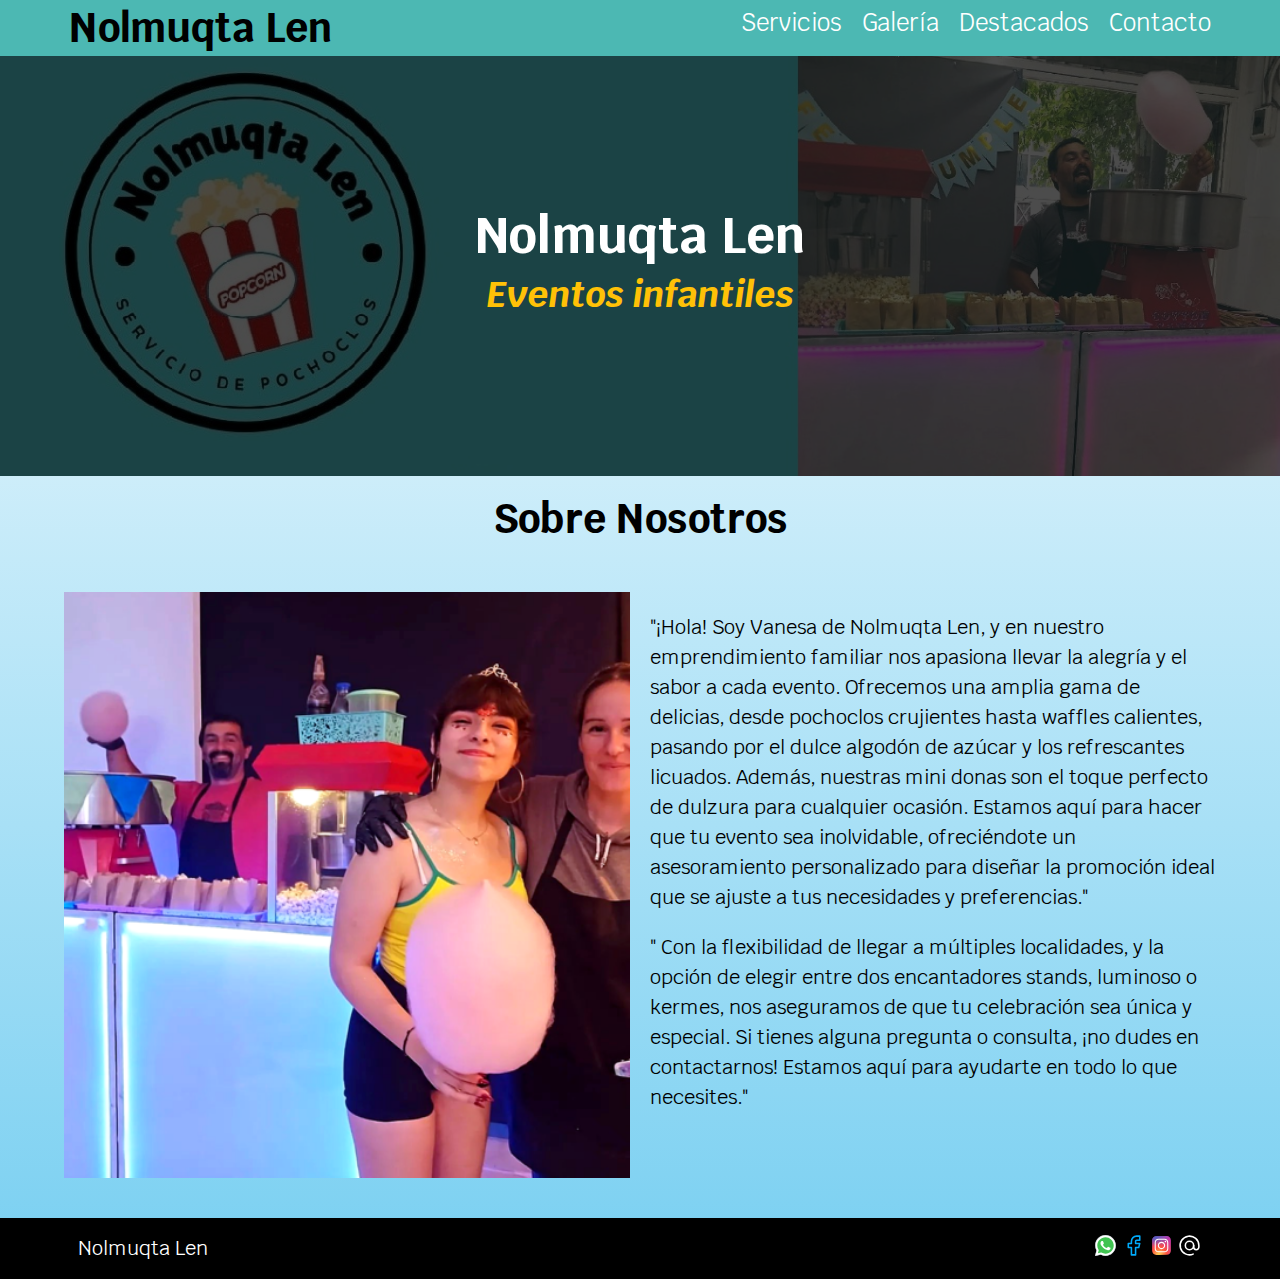
<file: index.html>
<!DOCTYPE html>
<html lang="en">
  <head>
    <meta charset="UTF-8" />
    <meta name="viewport" content="width=device-width, initial-scale=1.0" />
    <!-- <meta http-equiv="X-UA-Compatible" content="ie=edge"> -->
    <title>Nolmuqta Len</title>

    <link rel="preload" href="src/css/normalize.css" as="style" />
    <link rel="stylesheet" href="src/css/normalize.css" />

    <!-- <link rel="stylesheet" href="https://necolas.github.io/normalize.css/8.0.0/normalize.css"> -->
    <link
      href="https://fonts.googleapis.com/css?family=Krub:400,700"
      rel="stylesheet"
    />
    <link rel="stylesheet" href="src/css/style.css" />

    <link
      rel="stylesheet"
      href="https://use.fontawesome.com/releases/v5.12.1/css/all.css"
      crossorigin="anonymous"
    />
  </head>

  <body>
    <header id="inicio" class="header">
      <div class="contenedor contenido-header">
        <h1>Nolmuqta Len</h1>

        <nav class="navegacion-principal">
          <a href="servicios.html">Servicios</a>
          <a href="imagenes.html">Galería</a>
          <a href="destacados.html">Destacados</a>
          <a href="contacto.html">Contacto</a>
        </nav>
      </div>
    </header>

    <div class="logo">
      <div class="contenido-logo">
        <h2>Nolmuqta Len</h2>
        <h3 class="logo_evento">Eventos infantiles</h3>
        <!-- <p><svg xmlns="http://www.w3.org/2000/svg" class="icon icon-tabler icon-tabler-map-pin" width="88" height="88" viewBox="0 0 24 24" stroke-width="1.5" stroke="#FFC107" fill="none" stroke-linecap="round" stroke-linejoin="round">
                <path stroke="none" d="M0 0h24v24H0z"/>
                <circle cx="12" cy="11" r="3" />
                <path d="M17.657 16.657L13.414 20.9a1.998 1.998 0 0 1 -2.827 0l-4.244-4.243a8 8 0 1 1 11.314 0z" />
              </svg>Guadalajara, Jalisco</p> -->

        <!-- <a class="boton" href="#contacto">Contactar</a> -->
      </div>
    </div>

    <main class="contenedor">
      <h3 class="centrar-texto">Sobre Nosotros</h3>
      <div class="sobre-nosotros">
        <div class="sobre-nosotros__imagen">
          <img src="src/img/index.png" alt="imagen nosotros" />
        </div>
        <div class="sobre-nosotros__texto">
          <p>
            "¡Hola! Soy Vanesa de Nolmuqta Len, y en nuestro emprendimiento
            familiar nos apasiona llevar la alegría y el sabor a cada evento.
            Ofrecemos una amplia gama de delicias, desde pochoclos crujientes
            hasta waffles calientes, pasando por el dulce algodón de azúcar y
            los refrescantes licuados. Además, nuestras mini donas son el toque
            perfecto de dulzura para cualquier ocasión. Estamos aquí para hacer
            que tu evento sea inolvidable, ofreciéndote un asesoramiento
            personalizado para diseñar la promoción ideal que se ajuste a tus
            necesidades y preferencias."
          </p>
          <p>
            " Con la flexibilidad de llegar a múltiples localidades, y la opción
            de elegir entre dos encantadores stands, luminoso o kermes, nos
            aseguramos de que tu celebración sea única y especial. Si tienes
            alguna pregunta o consulta, ¡no dudes en contactarnos! Estamos aquí
            para ayudarte en todo lo que necesites."
          </p>
        </div>
      </div>
    </main>

    <div class="go-top-container">
      <div class="go-top-button">
        <i class="fas fa-chevron-up"></i>
      </div>
    </div>

    <footer class="site-footer">
      <div class="contenedor contenido-header barra">
        <p>Nolmuqta Len</p>
        <nav class="navegacion-footer">
          <a href="https://api.whatsapp.com/send/?phone=5491138275064"
            ><svg
              xmlns="http://www.w3.org/2000/svg"
              x="0px"
              y="0px"
              width="25"
              height="25"
              viewBox="0 0 48 48"
            >
              <path
                fill="#fff"
                d="M4.868,43.303l2.694-9.835C5.9,30.59,5.026,27.324,5.027,23.979C5.032,13.514,13.548,5,24.014,5c5.079,0.002,9.845,1.979,13.43,5.566c3.584,3.588,5.558,8.356,5.556,13.428c-0.004,10.465-8.522,18.98-18.986,18.98c-0.001,0,0,0,0,0h-0.008c-3.177-0.001-6.3-0.798-9.073-2.311L4.868,43.303z"
              ></path>
              <path
                fill="#fff"
                d="M4.868,43.803c-0.132,0-0.26-0.052-0.355-0.148c-0.125-0.127-0.174-0.312-0.127-0.483l2.639-9.636c-1.636-2.906-2.499-6.206-2.497-9.556C4.532,13.238,13.273,4.5,24.014,4.5c5.21,0.002,10.105,2.031,13.784,5.713c3.679,3.683,5.704,8.577,5.702,13.781c-0.004,10.741-8.746,19.48-19.486,19.48c-3.189-0.001-6.344-0.788-9.144-2.277l-9.875,2.589C4.953,43.798,4.911,43.803,4.868,43.803z"
              ></path>
              <path
                fill="#cfd8dc"
                d="M24.014,5c5.079,0.002,9.845,1.979,13.43,5.566c3.584,3.588,5.558,8.356,5.556,13.428c-0.004,10.465-8.522,18.98-18.986,18.98h-0.008c-3.177-0.001-6.3-0.798-9.073-2.311L4.868,43.303l2.694-9.835C5.9,30.59,5.026,27.324,5.027,23.979C5.032,13.514,13.548,5,24.014,5 M24.014,42.974C24.014,42.974,24.014,42.974,24.014,42.974C24.014,42.974,24.014,42.974,24.014,42.974 M24.014,42.974C24.014,42.974,24.014,42.974,24.014,42.974C24.014,42.974,24.014,42.974,24.014,42.974 M24.014,4C24.014,4,24.014,4,24.014,4C12.998,4,4.032,12.962,4.027,23.979c-0.001,3.367,0.849,6.685,2.461,9.622l-2.585,9.439c-0.094,0.345,0.002,0.713,0.254,0.967c0.19,0.192,0.447,0.297,0.711,0.297c0.085,0,0.17-0.011,0.254-0.033l9.687-2.54c2.828,1.468,5.998,2.243,9.197,2.244c11.024,0,19.99-8.963,19.995-19.98c0.002-5.339-2.075-10.359-5.848-14.135C34.378,6.083,29.357,4.002,24.014,4L24.014,4z"
              ></path>
              <path
                fill="#40c351"
                d="M35.176,12.832c-2.98-2.982-6.941-4.625-11.157-4.626c-8.704,0-15.783,7.076-15.787,15.774c-0.001,2.981,0.833,5.883,2.413,8.396l0.376,0.597l-1.595,5.821l5.973-1.566l0.577,0.342c2.422,1.438,5.2,2.198,8.032,2.199h0.006c8.698,0,15.777-7.077,15.78-15.776C39.795,19.778,38.156,15.814,35.176,12.832z"
              ></path>
              <path
                fill="#fff"
                fill-rule="evenodd"
                d="M19.268,16.045c-0.355-0.79-0.729-0.806-1.068-0.82c-0.277-0.012-0.593-0.011-0.909-0.011c-0.316,0-0.83,0.119-1.265,0.594c-0.435,0.475-1.661,1.622-1.661,3.956c0,2.334,1.7,4.59,1.937,4.906c0.237,0.316,3.282,5.259,8.104,7.161c4.007,1.58,4.823,1.266,5.693,1.187c0.87-0.079,2.807-1.147,3.202-2.255c0.395-1.108,0.395-2.057,0.277-2.255c-0.119-0.198-0.435-0.316-0.909-0.554s-2.807-1.385-3.242-1.543c-0.435-0.158-0.751-0.237-1.068,0.238c-0.316,0.474-1.225,1.543-1.502,1.859c-0.277,0.317-0.554,0.357-1.028,0.119c-0.474-0.238-2.002-0.738-3.815-2.354c-1.41-1.257-2.362-2.81-2.639-3.285c-0.277-0.474-0.03-0.731,0.208-0.968c0.213-0.213,0.474-0.554,0.712-0.831c0.237-0.277,0.316-0.475,0.474-0.791c0.158-0.317,0.079-0.594-0.04-0.831C20.612,19.329,19.69,16.983,19.268,16.045z"
                clip-rule="evenodd"
              ></path></svg
          ></a>
          <a href="https://www.facebook.com/profile.php?id=100095474616036"
            ><svg
              xmlns="http://www.w3.org/2000/svg"
              class="icon icon-tabler icon-tabler-brand-facebook"
              width="25"
              height="25"
              viewBox="0 0 24 24"
              stroke-width="1.5"
              stroke="#00abfb"
              fill="none"
              stroke-linecap="round"
              stroke-linejoin="round"
            >
              <path stroke="none" d="M0 0h24v24H0z" fill="none" />
              <path
                d="M7 10v4h3v7h4v-7h3l1 -4h-4v-2a1 1 0 0 1 1 -1h3v-4h-3a5 5 0 0 0 -5 5v2h-3"
              /></svg
          ></a>
          <a href="https://www.instagram.com/nolmuqtalen/"
            ><svg
              xmlns="http://www.w3.org/2000/svg"
              x="0px"
              y="0px"
              width="25"
              height="25"
              viewBox="0 0 48 48"
            >
              <radialGradient
                id="yOrnnhliCrdS2gy~4tD8ma_Xy10Jcu1L2Su_gr1"
                cx="19.38"
                cy="42.035"
                r="44.899"
                gradientUnits="userSpaceOnUse"
              >
                <stop offset="0" stop-color="#fd5"></stop>
                <stop offset=".328" stop-color="#ff543f"></stop>
                <stop offset=".348" stop-color="#fc5245"></stop>
                <stop offset=".504" stop-color="#e64771"></stop>
                <stop offset=".643" stop-color="#d53e91"></stop>
                <stop offset=".761" stop-color="#cc39a4"></stop>
                <stop offset=".841" stop-color="#c837ab"></stop>
              </radialGradient>
              <path
                fill="url(#yOrnnhliCrdS2gy~4tD8ma_Xy10Jcu1L2Su_gr1)"
                d="M34.017,41.99l-20,0.019c-4.4,0.004-8.003-3.592-8.008-7.992l-0.019-20	c-0.004-4.4,3.592-8.003,7.992-8.008l20-0.019c4.4-0.004,8.003,3.592,8.008,7.992l0.019,20	C42.014,38.383,38.417,41.986,34.017,41.99z"
              ></path>
              <radialGradient
                id="yOrnnhliCrdS2gy~4tD8mb_Xy10Jcu1L2Su_gr2"
                cx="11.786"
                cy="5.54"
                r="29.813"
                gradientTransform="matrix(1 0 0 .6663 0 1.849)"
                gradientUnits="userSpaceOnUse"
              >
                <stop offset="0" stop-color="#4168c9"></stop>
                <stop
                  offset=".999"
                  stop-color="#4168c9"
                  stop-opacity="0"
                ></stop>
              </radialGradient>
              <path
                fill="url(#yOrnnhliCrdS2gy~4tD8mb_Xy10Jcu1L2Su_gr2)"
                d="M34.017,41.99l-20,0.019c-4.4,0.004-8.003-3.592-8.008-7.992l-0.019-20	c-0.004-4.4,3.592-8.003,7.992-8.008l20-0.019c4.4-0.004,8.003,3.592,8.008,7.992l0.019,20	C42.014,38.383,38.417,41.986,34.017,41.99z"
              ></path>
              <path
                fill="#fff"
                d="M24,31c-3.859,0-7-3.14-7-7s3.141-7,7-7s7,3.14,7,7S27.859,31,24,31z M24,19c-2.757,0-5,2.243-5,5	s2.243,5,5,5s5-2.243,5-5S26.757,19,24,19z"
              ></path>
              <circle cx="31.5" cy="16.5" r="1.5" fill="#fff"></circle>
              <path
                fill="#fff"
                d="M30,37H18c-3.859,0-7-3.14-7-7V18c0-3.86,3.141-7,7-7h12c3.859,0,7,3.14,7,7v12	C37,33.86,33.859,37,30,37z M18,13c-2.757,0-5,2.243-5,5v12c0,2.757,2.243,5,5,5h12c2.757,0,5-2.243,5-5V18c0-2.757-2.243-5-5-5H18z"
              ></path></svg
          ></a>
          <a
            href="mailto:ghiorzovanesa@gmail.com?Subject=Consulta%20servicio%20para%20evento"
            ><svg
              xmlns="http://www.w3.org/2000/svg"
              class="icon icon-tabler icon-tabler-at"
              width="25"
              height="25"
              viewBox="0 0 24 24"
              stroke-width="1.5"
              stroke="#ffffff"
              fill="none"
              stroke-linecap="round"
              stroke-linejoin="round"
            >
              <path stroke="none" d="M0 0h24v24H0z" fill="none" />
              <path d="M12 12m-4 0a4 4 0 1 0 8 0a4 4 0 1 0 -8 0" />
              <path
                d="M16 12v1.5a2.5 2.5 0 0 0 5 0v-1.5a9 9 0 1 0 -5.5 8.28"
              /></svg
          ></a>
        </nav>
      </div>
    </footer>

    <script src="src/js/app.js"></script>
  </body>
</html>
</file>
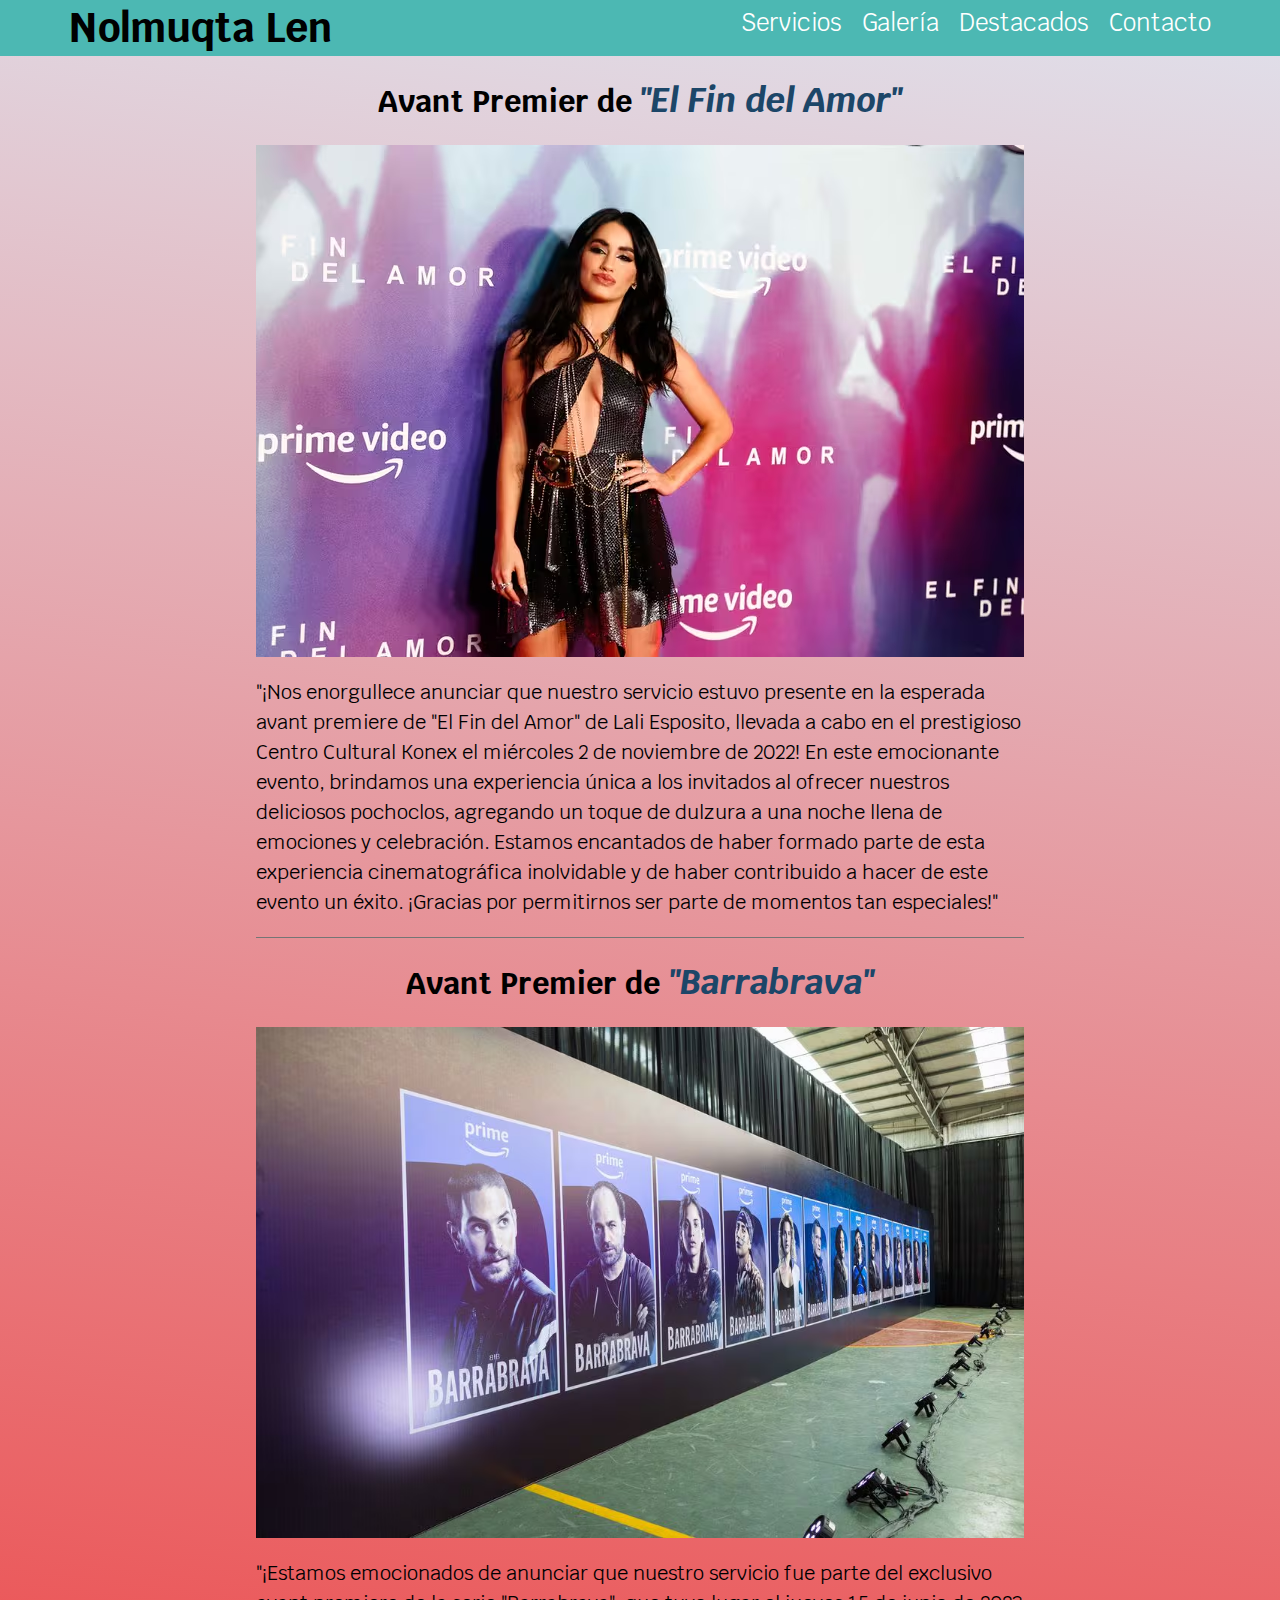
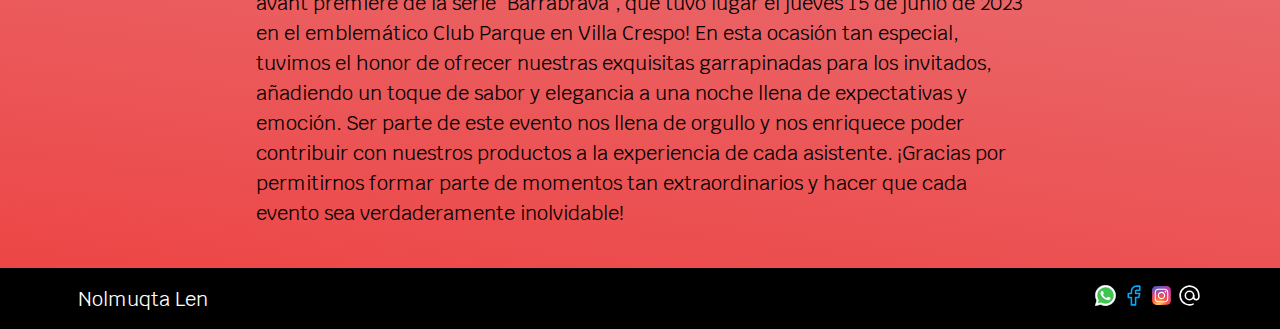
<file: destacados.html>
<!DOCTYPE html>
<html lang="en">
  <head>
    <meta charset="UTF-8" />
    <meta name="viewport" content="width=device-width, initial-scale=1.0" />
    <title>Destacados</title>

    <link rel="stylesheet" href="src/css/normalize.css" />
    <link
      href="https://fonts.googleapis.com/css?family=Krub:400,700"
      rel="stylesheet"
    />
    <link rel="stylesheet" href="src/css/style.css" />

    <link
      rel="stylesheet"
      href="https://use.fontawesome.com/releases/v5.12.1/css/all.css"
      crossorigin="anonymous"
    />
  </head>

  <body class="fondo-destacados">
    <header class="header">
      <div class="contenedor contenido-header">
        <a href="index.html">
          <h1>Nolmuqta Len</h1>
        </a>

        <nav class="navegacion-principal">
          <a href="servicios.html">Servicios</a>
          <a href="imagenes.html">Galería</a>
          <a href="destacados.html">Destacados</a>
          <a href="contacto.html">Contacto</a>
        </nav>
      </div>
    </header>

    <div class="contenedor_destacados">
      <!-- <article class="entrada-nota"> -->
      <article class="entrada-nota">
        <div class="sep_evento">
          <h3 class="centrar-texto evento">
            Avant Premier de <span class="evento_span">"El Fin del Amor"</span>
          </h3>
          <img src="src/img/esposito.avif" />

          <p>
            "¡Nos enorgullece anunciar que nuestro servicio estuvo presente en
            la esperada avant premiere de "El Fin del Amor" de Lali Esposito,
            llevada a cabo en el prestigioso Centro Cultural Konex el miércoles
            2 de noviembre de 2022! En este emocionante evento, brindamos una
            experiencia única a los invitados al ofrecer nuestros deliciosos
            pochoclos, agregando un toque de dulzura a una noche llena de
            emociones y celebración. Estamos encantados de haber formado parte
            de esta experiencia cinematográfica inolvidable y de haber
            contribuido a hacer de este evento un éxito. ¡Gracias por
            permitirnos ser parte de momentos tan especiales!"
          </p>
        </div>
        <h3 class="centrar-texto evento">
          Avant Premier de<span class="evento_span"> "Barrabrava"</span>
        </h3>
        <img src="src/img/barrabrava.avif" />

        <p>
          "¡Estamos emocionados de anunciar que nuestro servicio fue parte del
          exclusivo avant premiere de la serie "Barrabrava", que tuvo lugar el
          jueves 15 de junio de 2023 en el emblemático Club Parque en Villa
          Crespo! En esta ocasión tan especial, tuvimos el honor de ofrecer
          nuestras exquisitas garrapinadas para los invitados, añadiendo un
          toque de sabor y elegancia a una noche llena de expectativas y
          emoción. Ser parte de este evento nos llena de orgullo y nos enriquece
          poder contribuir con nuestros productos a la experiencia de cada
          asistente. ¡Gracias por permitirnos formar parte de momentos tan
          extraordinarios y hacer que cada evento sea verdaderamente
          inolvidable!
        </p>
      </article>
    </div>

    <div class="go-top-container">
      <div class="go-top-button">
        <i class="fas fa-chevron-up"></i>
      </div>
    </div>

    <footer class="site-footer">
      <div class="contenedor contenido-header">
        <p>Nolmuqta Len</p>
        <nav class="navegacion-footer">
          <a href="https://api.whatsapp.com/send/?phone=5491138275064"
            ><svg
              xmlns="http://www.w3.org/2000/svg"
              x="0px"
              y="0px"
              width="25"
              height="25"
              viewBox="0 0 48 48"
            >
              <path
                fill="#fff"
                d="M4.868,43.303l2.694-9.835C5.9,30.59,5.026,27.324,5.027,23.979C5.032,13.514,13.548,5,24.014,5c5.079,0.002,9.845,1.979,13.43,5.566c3.584,3.588,5.558,8.356,5.556,13.428c-0.004,10.465-8.522,18.98-18.986,18.98c-0.001,0,0,0,0,0h-0.008c-3.177-0.001-6.3-0.798-9.073-2.311L4.868,43.303z"
              ></path>
              <path
                fill="#fff"
                d="M4.868,43.803c-0.132,0-0.26-0.052-0.355-0.148c-0.125-0.127-0.174-0.312-0.127-0.483l2.639-9.636c-1.636-2.906-2.499-6.206-2.497-9.556C4.532,13.238,13.273,4.5,24.014,4.5c5.21,0.002,10.105,2.031,13.784,5.713c3.679,3.683,5.704,8.577,5.702,13.781c-0.004,10.741-8.746,19.48-19.486,19.48c-3.189-0.001-6.344-0.788-9.144-2.277l-9.875,2.589C4.953,43.798,4.911,43.803,4.868,43.803z"
              ></path>
              <path
                fill="#cfd8dc"
                d="M24.014,5c5.079,0.002,9.845,1.979,13.43,5.566c3.584,3.588,5.558,8.356,5.556,13.428c-0.004,10.465-8.522,18.98-18.986,18.98h-0.008c-3.177-0.001-6.3-0.798-9.073-2.311L4.868,43.303l2.694-9.835C5.9,30.59,5.026,27.324,5.027,23.979C5.032,13.514,13.548,5,24.014,5 M24.014,42.974C24.014,42.974,24.014,42.974,24.014,42.974C24.014,42.974,24.014,42.974,24.014,42.974 M24.014,42.974C24.014,42.974,24.014,42.974,24.014,42.974C24.014,42.974,24.014,42.974,24.014,42.974 M24.014,4C24.014,4,24.014,4,24.014,4C12.998,4,4.032,12.962,4.027,23.979c-0.001,3.367,0.849,6.685,2.461,9.622l-2.585,9.439c-0.094,0.345,0.002,0.713,0.254,0.967c0.19,0.192,0.447,0.297,0.711,0.297c0.085,0,0.17-0.011,0.254-0.033l9.687-2.54c2.828,1.468,5.998,2.243,9.197,2.244c11.024,0,19.99-8.963,19.995-19.98c0.002-5.339-2.075-10.359-5.848-14.135C34.378,6.083,29.357,4.002,24.014,4L24.014,4z"
              ></path>
              <path
                fill="#40c351"
                d="M35.176,12.832c-2.98-2.982-6.941-4.625-11.157-4.626c-8.704,0-15.783,7.076-15.787,15.774c-0.001,2.981,0.833,5.883,2.413,8.396l0.376,0.597l-1.595,5.821l5.973-1.566l0.577,0.342c2.422,1.438,5.2,2.198,8.032,2.199h0.006c8.698,0,15.777-7.077,15.78-15.776C39.795,19.778,38.156,15.814,35.176,12.832z"
              ></path>
              <path
                fill="#fff"
                fill-rule="evenodd"
                d="M19.268,16.045c-0.355-0.79-0.729-0.806-1.068-0.82c-0.277-0.012-0.593-0.011-0.909-0.011c-0.316,0-0.83,0.119-1.265,0.594c-0.435,0.475-1.661,1.622-1.661,3.956c0,2.334,1.7,4.59,1.937,4.906c0.237,0.316,3.282,5.259,8.104,7.161c4.007,1.58,4.823,1.266,5.693,1.187c0.87-0.079,2.807-1.147,3.202-2.255c0.395-1.108,0.395-2.057,0.277-2.255c-0.119-0.198-0.435-0.316-0.909-0.554s-2.807-1.385-3.242-1.543c-0.435-0.158-0.751-0.237-1.068,0.238c-0.316,0.474-1.225,1.543-1.502,1.859c-0.277,0.317-0.554,0.357-1.028,0.119c-0.474-0.238-2.002-0.738-3.815-2.354c-1.41-1.257-2.362-2.81-2.639-3.285c-0.277-0.474-0.03-0.731,0.208-0.968c0.213-0.213,0.474-0.554,0.712-0.831c0.237-0.277,0.316-0.475,0.474-0.791c0.158-0.317,0.079-0.594-0.04-0.831C20.612,19.329,19.69,16.983,19.268,16.045z"
                clip-rule="evenodd"
              ></path></svg
          ></a>
          <a href="https://www.facebook.com/profile.php?id=100095474616036"
            ><svg
              xmlns="http://www.w3.org/2000/svg"
              class="icon icon-tabler icon-tabler-brand-facebook"
              width="25"
              height="25"
              viewBox="0 0 24 24"
              stroke-width="1.5"
              stroke="#00abfb"
              fill="none"
              stroke-linecap="round"
              stroke-linejoin="round"
            >
              <path stroke="none" d="M0 0h24v24H0z" fill="none" />
              <path
                d="M7 10v4h3v7h4v-7h3l1 -4h-4v-2a1 1 0 0 1 1 -1h3v-4h-3a5 5 0 0 0 -5 5v2h-3"
              /></svg
          ></a>
          <a href="https://www.instagram.com/nolmuqtalen/"
            ><svg
              xmlns="http://www.w3.org/2000/svg"
              x="0px"
              y="0px"
              width="25"
              height="25"
              viewBox="0 0 48 48"
            >
              <radialGradient
                id="yOrnnhliCrdS2gy~4tD8ma_Xy10Jcu1L2Su_gr1"
                cx="19.38"
                cy="42.035"
                r="44.899"
                gradientUnits="userSpaceOnUse"
              >
                <stop offset="0" stop-color="#fd5"></stop>
                <stop offset=".328" stop-color="#ff543f"></stop>
                <stop offset=".348" stop-color="#fc5245"></stop>
                <stop offset=".504" stop-color="#e64771"></stop>
                <stop offset=".643" stop-color="#d53e91"></stop>
                <stop offset=".761" stop-color="#cc39a4"></stop>
                <stop offset=".841" stop-color="#c837ab"></stop>
              </radialGradient>
              <path
                fill="url(#yOrnnhliCrdS2gy~4tD8ma_Xy10Jcu1L2Su_gr1)"
                d="M34.017,41.99l-20,0.019c-4.4,0.004-8.003-3.592-8.008-7.992l-0.019-20	c-0.004-4.4,3.592-8.003,7.992-8.008l20-0.019c4.4-0.004,8.003,3.592,8.008,7.992l0.019,20	C42.014,38.383,38.417,41.986,34.017,41.99z"
              ></path>
              <radialGradient
                id="yOrnnhliCrdS2gy~4tD8mb_Xy10Jcu1L2Su_gr2"
                cx="11.786"
                cy="5.54"
                r="29.813"
                gradientTransform="matrix(1 0 0 .6663 0 1.849)"
                gradientUnits="userSpaceOnUse"
              >
                <stop offset="0" stop-color="#4168c9"></stop>
                <stop
                  offset=".999"
                  stop-color="#4168c9"
                  stop-opacity="0"
                ></stop>
              </radialGradient>
              <path
                fill="url(#yOrnnhliCrdS2gy~4tD8mb_Xy10Jcu1L2Su_gr2)"
                d="M34.017,41.99l-20,0.019c-4.4,0.004-8.003-3.592-8.008-7.992l-0.019-20	c-0.004-4.4,3.592-8.003,7.992-8.008l20-0.019c4.4-0.004,8.003,3.592,8.008,7.992l0.019,20	C42.014,38.383,38.417,41.986,34.017,41.99z"
              ></path>
              <path
                fill="#fff"
                d="M24,31c-3.859,0-7-3.14-7-7s3.141-7,7-7s7,3.14,7,7S27.859,31,24,31z M24,19c-2.757,0-5,2.243-5,5	s2.243,5,5,5s5-2.243,5-5S26.757,19,24,19z"
              ></path>
              <circle cx="31.5" cy="16.5" r="1.5" fill="#fff"></circle>
              <path
                fill="#fff"
                d="M30,37H18c-3.859,0-7-3.14-7-7V18c0-3.86,3.141-7,7-7h12c3.859,0,7,3.14,7,7v12	C37,33.86,33.859,37,30,37z M18,13c-2.757,0-5,2.243-5,5v12c0,2.757,2.243,5,5,5h12c2.757,0,5-2.243,5-5V18c0-2.757-2.243-5-5-5H18z"
              ></path></svg
          ></a>
          <a
            href="mailto:ghiorzovanesa@gmail.com?Subject=Consulta%20servicio%20para%20evento"
            ><svg
              xmlns="http://www.w3.org/2000/svg"
              class="icon icon-tabler icon-tabler-at"
              width="25"
              height="25"
              viewBox="0 0 24 24"
              stroke-width="1.5"
              stroke="#ffffff"
              fill="none"
              stroke-linecap="round"
              stroke-linejoin="round"
            >
              <path stroke="none" d="M0 0h24v24H0z" fill="none" />
              <path d="M12 12m-4 0a4 4 0 1 0 8 0a4 4 0 1 0 -8 0" />
              <path
                d="M16 12v1.5a2.5 2.5 0 0 0 5 0v-1.5a9 9 0 1 0 -5.5 8.28"
              /></svg
          ></a>
        </nav>
      </div>
    </footer>

    <script src="src/js/app.js"></script>
  </body>
</html>
</file>
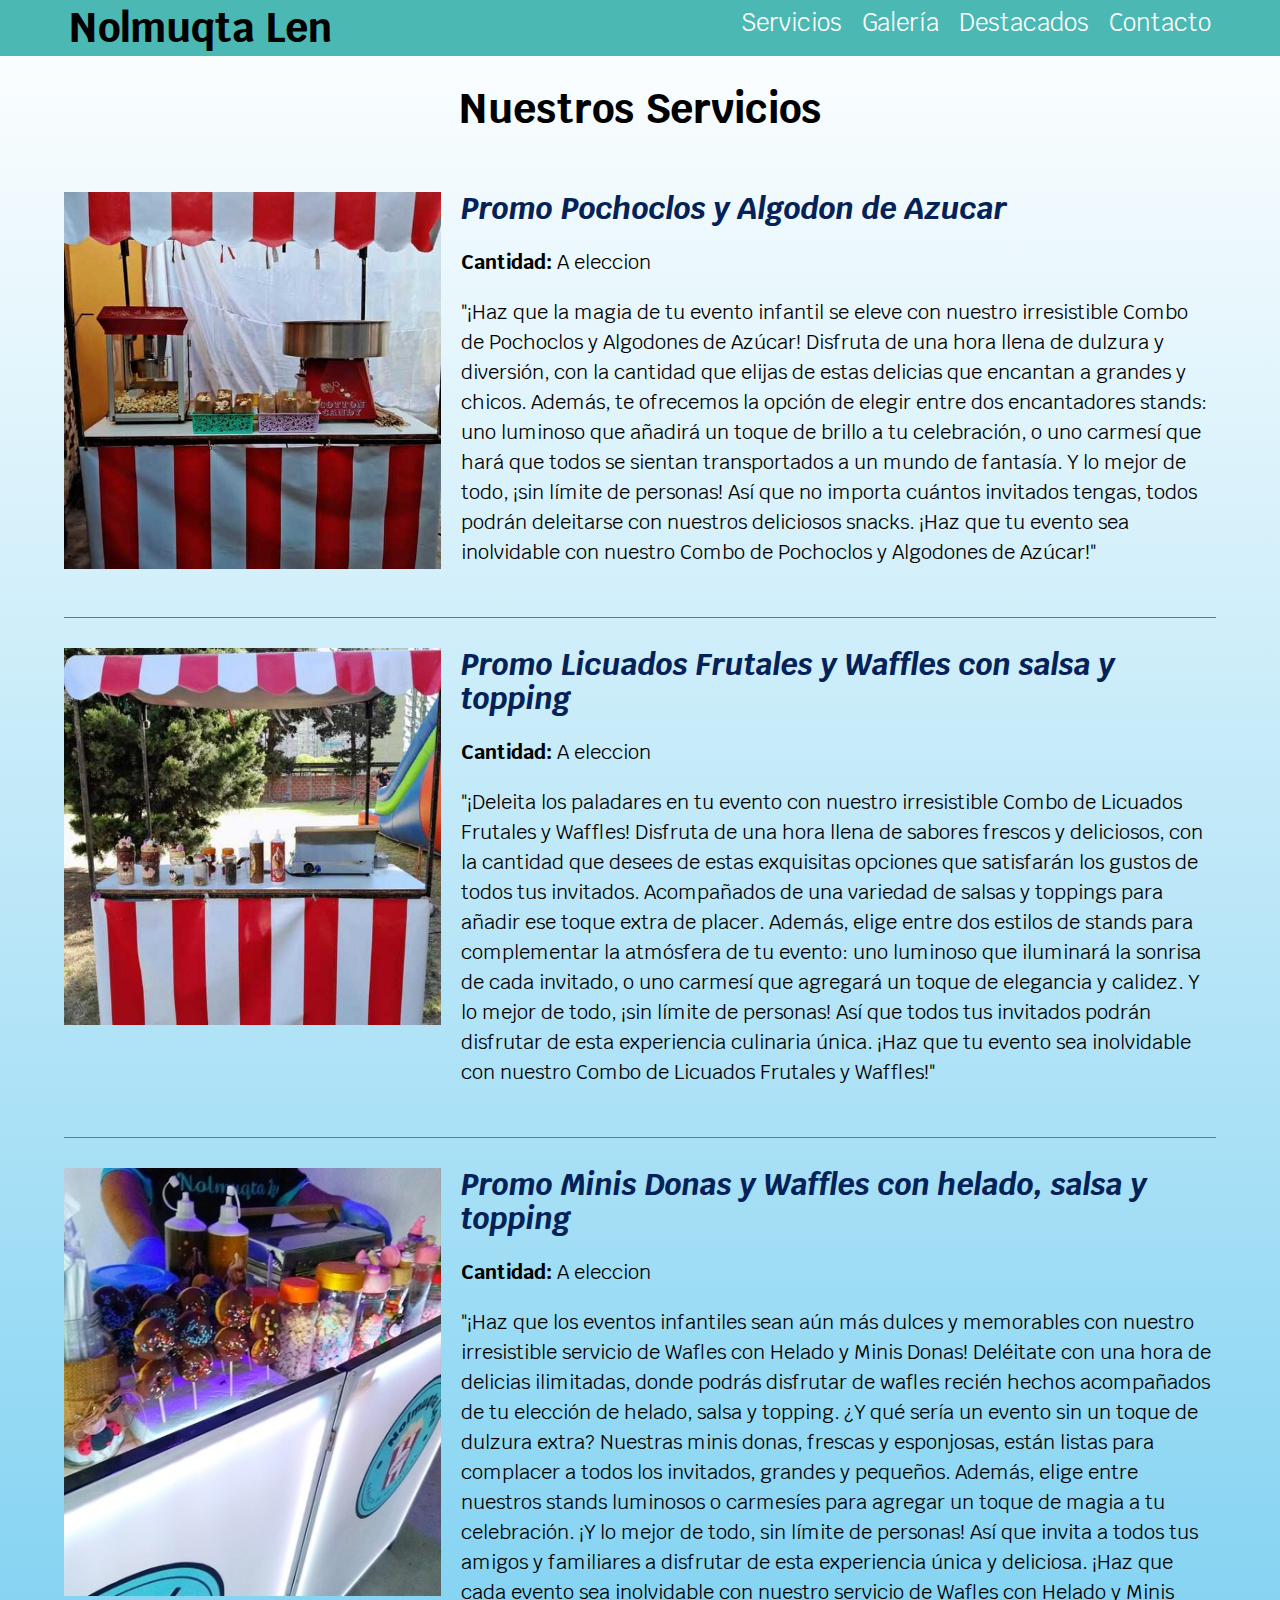
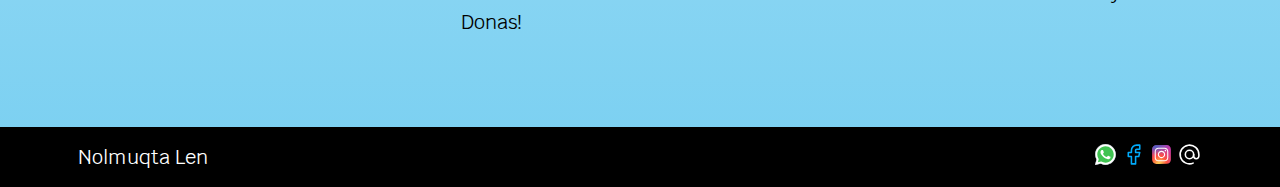
<file: servicios.html>
<!DOCTYPE html>
<html lang="en">

<head>
    <meta charset="UTF-8">
    <meta name="viewport" content="width=device-width, initial-scale=1.0">
    <title>Nolmuqta Len</title>
    <!-- <link rel="stylesheet" href="https://necolas.github.io/normalize.css/8.0.0/normalize.css"> -->
    <link rel="stylesheet" href="src/css/normalize.css">
    <link href="https://fonts.googleapis.com/css?family=Krub:400,700" rel="stylesheet">
    <link rel="stylesheet" href="src/css/style.css">

    <link rel="stylesheet" href="https://use.fontawesome.com/releases/v5.12.1/css/all.css" crossorigin="anonymous">

</head>

<body class="fondo-servicios">

    <header class="header">
        <div class="contenedor contenido-header">
            <a href="index.html">
                <h1>Nolmuqta Len</h1>
            </a>

            <nav class="navegacion-principal">
                <a href="servicios.html">Servicios</a>
                <a href="imagenes.html">Galería</a>
                <a href="destacados.html">Destacados</a>
                <a href="contacto.html">Contacto</a>
            </nav>
        </div>
    </header>

    <main class="contenedor">
        <h3 class="centrar-texto servicio">Nuestros Servicios</h3>

        <div class="promo_servicio">
            <div class="curso__imagen">
                <img src="src/img/Servicio_pochoclo.jpg" alt="Imagen servicio pochoclos y Licuados">
            </div>
            <div>
                <h4 class="no-margin promo">Promo Pochoclos y Algodon de Azucar</h4>
                <p class="promo_cantidad">Cantidad:
                    <span class="info_cantidad">A eleccion</span>
                </p>
              
                <p>"¡Haz que la magia de tu evento infantil se eleve con nuestro irresistible Combo de Pochoclos y Algodones de Azúcar! Disfruta de una hora llena de dulzura y diversión, con la cantidad que elijas de estas delicias que encantan a grandes y chicos. Además, te ofrecemos la opción de elegir entre dos encantadores stands: uno luminoso que añadirá un toque de brillo a tu celebración, o uno carmesí que hará que todos se sientan transportados a un mundo de fantasía. Y lo mejor de todo, ¡sin límite de personas! Así que no importa cuántos invitados tengas, todos podrán deleitarse con nuestros deliciosos snacks. ¡Haz que tu evento sea inolvidable con nuestro Combo de Pochoclos y Algodones de Azúcar!"</p>
                <p></p>
            </div> <!--.promo-informacion-->
        </div> <!-- .promo_servicio -->

        <div class="promo_servicio">
            <div class="curso__imagen">
                <img src="src/img/Servicio_licuado.jpg" alt="Imagen servicio licuado y wafles">
            </div>
            <div>
                <h4 class="no-margin promo">Promo Licuados Frutales y Waffles con salsa y topping</h4>
                <p class="promo_cantidad">Cantidad:
                    <span class="info_cantidad">A eleccion</span>
                </p>
                
                <p >"¡Deleita los paladares en tu evento con nuestro irresistible Combo de Licuados Frutales y Waffles! Disfruta de una hora llena de sabores frescos y deliciosos, con la cantidad que desees de estas exquisitas opciones que satisfarán los gustos de todos tus invitados. Acompañados de una variedad de salsas y toppings para añadir ese toque extra de placer. Además, elige entre dos estilos de stands para complementar la atmósfera de tu evento: uno luminoso que iluminará la sonrisa de cada invitado, o uno carmesí que agregará un toque de elegancia y calidez. Y lo mejor de todo, ¡sin límite de personas! Así que todos tus invitados podrán disfrutar de esta experiencia culinaria única. ¡Haz que tu evento sea inolvidable con nuestro Combo de Licuados Frutales y Waffles!"</p>
            </div> <!--.promo-informacion-->
        </div> <!-- .promo_servicio -->

        <div class="promo_servicio">
            <div class="curso__imagen">
                <img src="src/img/Servicio_donas.jpg" alt="Imagen servicio donas">
            </div>
            <div>
                <h4 class="no-margin promo">Promo Minis Donas y Waffles con helado, salsa y topping</h4>
                <p class="promo_cantidad">Cantidad:
                    <span class="info_cantidad">A eleccion</span>
                </p>               
                <p >"¡Haz que los eventos infantiles sean aún más dulces y memorables con nuestro irresistible servicio de Wafles con Helado y Minis Donas! Deléitate con una hora de delicias ilimitadas, donde podrás disfrutar de wafles recién hechos acompañados de tu elección de helado, salsa y topping. ¿Y qué sería un evento sin un toque de dulzura extra? Nuestras minis donas, frescas y esponjosas, están listas para complacer a todos los invitados, grandes y pequeños. Además, elige entre nuestros stands luminosos o carmesíes para agregar un toque de magia a tu celebración. ¡Y lo mejor de todo, sin límite de personas! Así que invita a todos tus amigos y familiares a disfrutar de esta experiencia única y deliciosa. ¡Haz que cada evento sea inolvidable con nuestro servicio de Wafles con Helado y Minis Donas!</p>
            </div> <!--.promo-informacion-->
        </div> <!-- .promo_servicio -->



    </main>

    <div class="go-top-container">
        <div class="go-top-button">
            <i class="fas fa-chevron-up"></i>
        </div>
    </div>

    <footer class="site-footer">
        <div class="contenedor contenido-header">
            <p>Nolmuqta Len</p>
            <nav class="navegacion-footer">
                <a href="https://api.whatsapp.com/send/?phone=5491138275064"><svg xmlns="http://www.w3.org/2000/svg"
                        x="0px" y="0px" width="25" height="25" viewBox="0 0 48 48">
                        <path fill="#fff"
                            d="M4.868,43.303l2.694-9.835C5.9,30.59,5.026,27.324,5.027,23.979C5.032,13.514,13.548,5,24.014,5c5.079,0.002,9.845,1.979,13.43,5.566c3.584,3.588,5.558,8.356,5.556,13.428c-0.004,10.465-8.522,18.98-18.986,18.98c-0.001,0,0,0,0,0h-0.008c-3.177-0.001-6.3-0.798-9.073-2.311L4.868,43.303z">
                        </path>
                        <path fill="#fff"
                            d="M4.868,43.803c-0.132,0-0.26-0.052-0.355-0.148c-0.125-0.127-0.174-0.312-0.127-0.483l2.639-9.636c-1.636-2.906-2.499-6.206-2.497-9.556C4.532,13.238,13.273,4.5,24.014,4.5c5.21,0.002,10.105,2.031,13.784,5.713c3.679,3.683,5.704,8.577,5.702,13.781c-0.004,10.741-8.746,19.48-19.486,19.48c-3.189-0.001-6.344-0.788-9.144-2.277l-9.875,2.589C4.953,43.798,4.911,43.803,4.868,43.803z">
                        </path>
                        <path fill="#cfd8dc"
                            d="M24.014,5c5.079,0.002,9.845,1.979,13.43,5.566c3.584,3.588,5.558,8.356,5.556,13.428c-0.004,10.465-8.522,18.98-18.986,18.98h-0.008c-3.177-0.001-6.3-0.798-9.073-2.311L4.868,43.303l2.694-9.835C5.9,30.59,5.026,27.324,5.027,23.979C5.032,13.514,13.548,5,24.014,5 M24.014,42.974C24.014,42.974,24.014,42.974,24.014,42.974C24.014,42.974,24.014,42.974,24.014,42.974 M24.014,42.974C24.014,42.974,24.014,42.974,24.014,42.974C24.014,42.974,24.014,42.974,24.014,42.974 M24.014,4C24.014,4,24.014,4,24.014,4C12.998,4,4.032,12.962,4.027,23.979c-0.001,3.367,0.849,6.685,2.461,9.622l-2.585,9.439c-0.094,0.345,0.002,0.713,0.254,0.967c0.19,0.192,0.447,0.297,0.711,0.297c0.085,0,0.17-0.011,0.254-0.033l9.687-2.54c2.828,1.468,5.998,2.243,9.197,2.244c11.024,0,19.99-8.963,19.995-19.98c0.002-5.339-2.075-10.359-5.848-14.135C34.378,6.083,29.357,4.002,24.014,4L24.014,4z">
                        </path>
                        <path fill="#40c351"
                            d="M35.176,12.832c-2.98-2.982-6.941-4.625-11.157-4.626c-8.704,0-15.783,7.076-15.787,15.774c-0.001,2.981,0.833,5.883,2.413,8.396l0.376,0.597l-1.595,5.821l5.973-1.566l0.577,0.342c2.422,1.438,5.2,2.198,8.032,2.199h0.006c8.698,0,15.777-7.077,15.78-15.776C39.795,19.778,38.156,15.814,35.176,12.832z">
                        </path>
                        <path fill="#fff" fill-rule="evenodd"
                            d="M19.268,16.045c-0.355-0.79-0.729-0.806-1.068-0.82c-0.277-0.012-0.593-0.011-0.909-0.011c-0.316,0-0.83,0.119-1.265,0.594c-0.435,0.475-1.661,1.622-1.661,3.956c0,2.334,1.7,4.59,1.937,4.906c0.237,0.316,3.282,5.259,8.104,7.161c4.007,1.58,4.823,1.266,5.693,1.187c0.87-0.079,2.807-1.147,3.202-2.255c0.395-1.108,0.395-2.057,0.277-2.255c-0.119-0.198-0.435-0.316-0.909-0.554s-2.807-1.385-3.242-1.543c-0.435-0.158-0.751-0.237-1.068,0.238c-0.316,0.474-1.225,1.543-1.502,1.859c-0.277,0.317-0.554,0.357-1.028,0.119c-0.474-0.238-2.002-0.738-3.815-2.354c-1.41-1.257-2.362-2.81-2.639-3.285c-0.277-0.474-0.03-0.731,0.208-0.968c0.213-0.213,0.474-0.554,0.712-0.831c0.237-0.277,0.316-0.475,0.474-0.791c0.158-0.317,0.079-0.594-0.04-0.831C20.612,19.329,19.69,16.983,19.268,16.045z"
                            clip-rule="evenodd"></path>
                    </svg></a>
                <a href="https://www.facebook.com/profile.php?id=100095474616036"><svg
                        xmlns="http://www.w3.org/2000/svg" class="icon icon-tabler icon-tabler-brand-facebook"
                        width="25" height="25" viewBox="0 0 24 24" stroke-width="1.5" stroke="#00abfb" fill="none"
                        stroke-linecap="round" stroke-linejoin="round">
                        <path stroke="none" d="M0 0h24v24H0z" fill="none" />
                        <path d="M7 10v4h3v7h4v-7h3l1 -4h-4v-2a1 1 0 0 1 1 -1h3v-4h-3a5 5 0 0 0 -5 5v2h-3" />
                    </svg></a>
                <a href="https://www.instagram.com/nolmuqtalen/"><svg xmlns="http://www.w3.org/2000/svg" x="0px" y="0px"
                        width="25" height="25" viewBox="0 0 48 48">
                        <radialGradient id="yOrnnhliCrdS2gy~4tD8ma_Xy10Jcu1L2Su_gr1" cx="19.38" cy="42.035" r="44.899"
                            gradientUnits="userSpaceOnUse">
                            <stop offset="0" stop-color="#fd5"></stop>
                            <stop offset=".328" stop-color="#ff543f"></stop>
                            <stop offset=".348" stop-color="#fc5245"></stop>
                            <stop offset=".504" stop-color="#e64771"></stop>
                            <stop offset=".643" stop-color="#d53e91"></stop>
                            <stop offset=".761" stop-color="#cc39a4"></stop>
                            <stop offset=".841" stop-color="#c837ab"></stop>
                        </radialGradient>
                        <path fill="url(#yOrnnhliCrdS2gy~4tD8ma_Xy10Jcu1L2Su_gr1)"
                            d="M34.017,41.99l-20,0.019c-4.4,0.004-8.003-3.592-8.008-7.992l-0.019-20	c-0.004-4.4,3.592-8.003,7.992-8.008l20-0.019c4.4-0.004,8.003,3.592,8.008,7.992l0.019,20	C42.014,38.383,38.417,41.986,34.017,41.99z">
                        </path>
                        <radialGradient id="yOrnnhliCrdS2gy~4tD8mb_Xy10Jcu1L2Su_gr2" cx="11.786" cy="5.54" r="29.813"
                            gradientTransform="matrix(1 0 0 .6663 0 1.849)" gradientUnits="userSpaceOnUse">
                            <stop offset="0" stop-color="#4168c9"></stop>
                            <stop offset=".999" stop-color="#4168c9" stop-opacity="0"></stop>
                        </radialGradient>
                        <path fill="url(#yOrnnhliCrdS2gy~4tD8mb_Xy10Jcu1L2Su_gr2)"
                            d="M34.017,41.99l-20,0.019c-4.4,0.004-8.003-3.592-8.008-7.992l-0.019-20	c-0.004-4.4,3.592-8.003,7.992-8.008l20-0.019c4.4-0.004,8.003,3.592,8.008,7.992l0.019,20	C42.014,38.383,38.417,41.986,34.017,41.99z">
                        </path>
                        <path fill="#fff"
                            d="M24,31c-3.859,0-7-3.14-7-7s3.141-7,7-7s7,3.14,7,7S27.859,31,24,31z M24,19c-2.757,0-5,2.243-5,5	s2.243,5,5,5s5-2.243,5-5S26.757,19,24,19z">
                        </path>
                        <circle cx="31.5" cy="16.5" r="1.5" fill="#fff"></circle>
                        <path fill="#fff"
                            d="M30,37H18c-3.859,0-7-3.14-7-7V18c0-3.86,3.141-7,7-7h12c3.859,0,7,3.14,7,7v12	C37,33.86,33.859,37,30,37z M18,13c-2.757,0-5,2.243-5,5v12c0,2.757,2.243,5,5,5h12c2.757,0,5-2.243,5-5V18c0-2.757-2.243-5-5-5H18z">
                        </path>
                    </svg></a>
                <a href="mailto:ghiorzovanesa@gmail.com?Subject=Consulta%20servicio%20para%20evento"><svg
                        xmlns="http://www.w3.org/2000/svg" class="icon icon-tabler icon-tabler-at" width="25"
                        height="25" viewBox="0 0 24 24" stroke-width="1.5" stroke="#ffffff" fill="none"
                        stroke-linecap="round" stroke-linejoin="round">
                        <path stroke="none" d="M0 0h24v24H0z" fill="none" />
                        <path d="M12 12m-4 0a4 4 0 1 0 8 0a4 4 0 1 0 -8 0" />
                        <path d="M16 12v1.5a2.5 2.5 0 0 0 5 0v-1.5a9 9 0 1 0 -5.5 8.28" />
                    </svg></a>

            </nav>
        </div>
    </footer>

    <script src="src/js/app.js"></script>

</body>

</html>
</file>
<file: src/css/style.css>
:root {
  --blanco: #ffffff;
  --primario: #ffc107;
  --secundario: #0097a7;
  --gris: #757575;
  --oscuro: #212121;
}

html {
  box-sizing: border-box;
  font-size: 62.5%;
  scroll-padding-top: 0;
}

*,
*:before,
*:after {
  box-sizing: inherit;
}

/* p {
  line-height: 2;
} */

body {
  font-family: "Krub", sans-serif;
  /* background-image: linear-gradient(to top, #dfe9f3 0%, white 100%); */
  background-image: linear-gradient(to top, #78cff1 0%, white 100%);
  min-height: 100%;
}

h1 {
  font-size: 2em;
  margin: 0.67em 0;
}

h2 {
  font-size: 3rem;
}

h1,
h2,
h3,
h4 {
  margin: 0 0 5rem;
}

h3 {
  font-size: 4rem;
}

h4 {
  color: rgb(5, 34, 88);
}

h1 {
  font-size: 4rem;
}

a {
  text-decoration: none;
}

.contenedor {
  margin: 0 auto;
  max-width: 1200px;
}

/* .navegacion {
  scroll-snap-align: center;
  scroll-snap-stop: always; */
/* display: flex;
    flex-direction: column;
    align-items: center; */
/* display: flex;
  justify-content: space-between;
  align-items: center;
  display: flex;
  gap: 2rem;
  display: block; */
/* coloca elementos uno debajo del otro */
/* text-align: center;
  font-size: 1.8rem;
  color: var(--blanco);
} */

/* .logo__nombre {
    font-weight: 400;
    margin: 0;
    text-align: center;
} */

/* Barra fija */
/* .barra {
  padding-top: 4rem;
}

@media (min-width: 768px) {
  .barra {
    display: flex;
    justify-content: space-between;
    align-items: center;
  }
} */

.contenedor {
  max-width: 120rem;
  /*Max 1200px mientras haya espacio disponible. Si es menor usa Width:90%*/
  width: 90%;
  /*Texto no quede en la orilla cuando se achica la pantalla*/
  /*width: min(90% 120rem); Mismo que lo anterior*/
  margin: 0 auto;
  /* centra contenido */
}

/* .logo__nombre {
  font-weight: 400;
} */

.no-margin {
  margin: 0;
}

.centrar-texto {
  text-align: center;
}

/** Promo Servicio **/
.promo {
  font-size: 3rem;
  font-style: italic;
}

.promo_servicio {
  padding: 3rem 0;
  border-bottom: 1px solid var(--gris);
}

@media (min-width: 768px) {
  .promo_servicio {
    display: grid;
    grid-template-columns: 1fr 2fr;
    column-gap: 2rem;
  }
}

.promo_servicio:last-of-type {
  border: none;
}

.promo_cantidad {
  font-family: var(--fuenteHeading);
  font-weight: bold;
}

.info_cantidad {
  font-weight: normal;
}

.promo_cantidad,
.info_cantidad {
  font-size: 2rem;
}

.fondo-servicios {
  background-image: linear-gradient(to top, #78cff1 0%, white 100%);
}

.fondo-destacados {
  background-image: linear-gradient(
    187deg,
    rgba(224, 224, 235, 1) 1%,
    rgba(237, 65, 65, 1) 100%
  );
}

/* .servicio {
  padding: 3rem 0;
  margin: 0;
} */

/** sOBRE nOSOTROS **/
/*Dos maneras de alinear texto con la foto*/
@media (min-width: 768px) {
  /* Estilo Flex-Box*/
  .sobre-nosotros {
    display: flex;
    gap: 2rem;
  }

  .sobre-nosotros__imagen,
  .sobre-nosotros__texto {
    flex-basis: 50%;
  }

  /* Estilo Grid */
  .sobre-nosotros {
    display: grid;
    grid-template-columns: repeat(2, 1fr);
    column-gap: 2rem;
  }
}

/** Contacto **/

.fondo-contacto {
  background-image: linear-gradient(to top, #5984af 0%, white 100%);
}

.contacto-bg {
  background-image: url(../img/POCHOCLO.jpg);
  height: 40rem;
  background-size: cover;
  background-repeat: no-repeat;
}

.formulario {
  background-image: linear-gradient(to top, #c8e4f1 10%, var(--blanco) 100%);
  margin: -30rem auto 0 auto;
  width: 80%;
  padding: 5rem 5rem 0 5rem;
  border-radius: 10px;
  font-size: 1.6rem;
  line-height: 2;
  border-radius: 10px;
  box-shadow: 15px 15px 15px -9px rgba(0, 0, 0, 0.63);
}

.campo {
  display: flex;
  margin-bottom: 2rem;
}

.campo__label {
  flex: 0 0 9rem;
  text-align: right;
  padding-right: 2rem;
}

.campo__field {
  flex: 1;
  border: 1px solid var(--gris);
}

.campo__field--textarea {
  height: 20rem;
}

.boton {
  display: block;
  font-family: var(--fuenteHeading);
  color: var(--blanco);
  text-align: center;
  padding: 1rem 3rem;
  font-size: 1.8rem;
  border-radius: 0.5rem;
  text-transform: uppercase;
  /* Convierte texto en mayuscula */
  font-weight: 700;
  /* Grosor texto */
  margin-bottom: 2rem;
  border: none;
}

@media (min-width: 768px) {
  .boton {
    display: inline-block;
  }
}

.boton--primario {
  background-color: var(--oscuro);
}

/* /////////////////////////////////////////////// */

.header {
  background-color: #4cb8b3;
}

.site-footer {
  background-color: #000;
  padding: 1rem;
  margin-top: 4rem;
  text-align: right;
}

.site-footer p {
  color: #fff;
  margin: 0;
  text-align: left;
}

.site-footer a {
  text-align: center;
}

/* .site-footer p {
  color: #fff;
  text-align: left;
} */

@media (min-width: 768px) {
  .site-footer p {
    margin: 0;
  }
}

.navegacion-footer a {
  /* color: #fff; */
  /* display: block; */
  font-size: 2.4rem;
  margin-bottom: 1rem;
  text-align: right;
}

@media (min-width: 768px) {
  .navegacion-footer a {
    margin: 0;
    gap: 8rem;
  }
}

/* .site-footer h1 {
  color: #fff;
  text-align: center;
}

@media (min-width: 768px) {
  .site-footer h1 {
    margin: 0;
  }
} */

.site-footer .contenido-header {
  padding: 0.5rem;
}

@media (min-width: 768px) {
  .site-footer .contenido-header {
    align-items: center;
    display: flex;
    justify-content: space-between;
  }

  .navegacion-principal {
    display: flex;
    gap: 2rem;
  }
}

/* @media (min-width:768px) {
    .header.fijo {
        box-shadow: .1rem .2rem .3rem #333;
        left: 0;
        position: fixed;
        top: 0;
        width: 100%
    }
} */

.header h1 {
  color: #000;
  text-align: center;
}

@media (min-width: 768px) {
  .header h1 {
    margin: 0;
  }
}

.header .contenido-header {
  padding: 0.5rem;
}

@media (min-width: 768px) {
  .header .contenido-header {
    align-items: center;
    display: flex;
    justify-content: space-between;
  }

  .navegacion-principal {
    display: flex;
    gap: 2rem;
  }
}

.navegacion-principal a {
  color: #fff;
  display: block;
  font-size: 2.4rem;
  margin-bottom: 1rem;
  text-align: center;
}

/* @media (min-width: 768px) {
  .navegacion-principal a {
    margin: 0;
  }
} */

.navegacion-principal a:hover {
  color: #5520a8;
}

.fondo-galeria {
  background-image: linear-gradient(to top, #b874d3 0%, white 100%);
}

.galeria {
  padding: 3rem 0;
  margin-block-end: -1rem;
}

.galeria h3 {
  text-align: center;
  margin-block-end: 2rem;
}

.galeria-imagenes {
  display: grid;
  gap: 2rem;
  grid-template-columns: repeat(2, 1fr);
  list-style: none;
  margin: 0;
  padding: 0;
}

@media (min-width: 480px) {
  .galeria-imagenes {
    display: grid;
    gap: 2rem;
    grid-template-columns: repeat(3, 1fr);
  }
}

@media (min-width: 768px) {
  .galeria-imagenes {
    display: grid;
    gap: 2rem;
    grid-template-columns: repeat(4, 1fr);
  }
}

@media (min-width: 992px) {
  .galeria-imagenes {
    display: grid;
    gap: 2rem;
    grid-template-columns: repeat(6, 1fr);
  }
}

img {
  border-style: none;
}

img {
  display: block;
  height: auto;
  max-width: 100%;
  width: 100%;
}

a {
  text-decoration: none;
}

.contenedor-galeria {
  margin: 0 auto;
  max-width: 120rem;
  width: 95%;
}

.overlay {
  background-color: rgba(0, 0, 0, 0.5);
  bottom: 0;
  display: grid;
  height: 100%;
  left: 0;
  place-items: center;
  position: fixed;
  right: 0;
  top: 0;
  width: 100%;
}

.overlay picture {
  display: block;
  max-width: 80rem;
}

body.fijar-body {
  overflow: hidden;
}

.btn-cerrar {
  background-color: #fff;
  border-radius: 50%;
  color: #000;
  display: grid;
  font-weight: 700;
  height: 4rem;
  place-items: center;
  width: 4rem;
}

.btn-cerrar:hover {
  cursor: pointer;
}

p {
  color: #000;
  font-size: 2rem;
  line-height: 1.5;
}

/* /////////////////////////////////////////////// */
/* @media (min-width: 768px) {
  .navegacion {
    flex-direction: row;
    justify-content: space-between;
  }
}

.navegacion a {
  padding: 0.5rem 2rem;
  color: var(--blanco);
  text-decoration: none;
  font-size: 1.4rem;
  font-weight: 700;
}

.navegacion a:hover {
  background-color: var(--primario);
  color: var(--oscuro);
}

.navegacion a:last-of-type {
  margin-bottom: 0;
}

@media (min-width: 768px) {
  .navegacion a {
    margin-bottom: 0;
  }
} */

.logo {
  height: 420px;
  background-image: url(../img/Logo45.jpg);
  margin-bottom: 2rem;
  position: relative;
  background-size: cover;
  /* background-color: rgb(0 0 0 / 70%); */
  /** Otra opción **/
}

.contenido-logo {
  /* background-color: rgb(0 0 0 / 70%); */
  /** Otra opción **/
  background-color: rgba(0, 0, 0, 0.7);
  position: absolute;
  width: 100%;
  height: 100%;
  display: flex;
  flex-direction: column;
  align-items: center;
  justify-content: center;
}

.contenido-logo h2 {
  color: var(--blanco);
  text-align: center;
  justify-content: center;
}

.contenido-logo h2,
.contenido-logo h3 {
  margin-bottom: 1rem;
}

.contenido-logo h2 {
  font-size: 5rem;
}

.contenido-logo h3 {
  color: var(--primario);
}

/* .boton {
    background-color: var(--secundario);
    color: var(--blanco);
    margin-top: .5rem;
    padding: .5rem 3rem;
    border-radius: 5px;
    font-weight: 700;
    text-decoration: none;
    text-transform: uppercase;
    font-size: 1.2rem;
    border: none;
}*/

.boton:hover {
  cursor: pointer;
}

/* .servicios {
  scroll-snap-align: center;
  scroll-snap-stop: always;
}

@media (min-width: 768px) {
  .servicios {
    display: grid;
    grid-template-columns: 33.3% 33.3% 33.3%;
    column-gap: 1rem;
  }
} */

.servicio {
  padding: 3rem 0;
  margin: 0;  
  text-align: center;
  display: flex;
  flex-direction: column;
  align-items: center;
}

/* .servicio {
  text-align: center;
}

.servicio {
  display: flex;
  flex-direction: column;
  align-items: center;
} */

/* .iconos {
  display: flex;
  height: 150px;
  width: 150px;
  justify-content: space-evenly;
  align-items: center;
  background-color: var(--primario);
  border-radius: 50%;
}

.iconos i {
  font-size: 2rem;
  color: var(--oscuro);
} */

/* .formulario {
    background-color: var(--gris);
    padding: 2rem;
    border-radius: 10px;
    scroll-snap-align: center;
    scroll-snap-stop: always;
}

.formulario legend {
    text-align: center;
    font-size: 1.2rem;
    color: var(--primario);
    margin-bottom: 2rem;
    display: block;
    text-transform: uppercase;
    font-weight: 700;
}

@media (min-width:768px) {
    .formulario {
        max-width: 800px;
        margin: 0 auto;
    }
} */

/* .contenedor-campos {
    display: flex;
    justify-content: space-between;
    flex-wrap: wrap;
}

.campo {
    margin-bottom: 1rem;
    width: 100%;
}

@media (min-width:480px) {
    .campo {
        display: flex;
        align-items: center;
    }
}

@media (min-width: 768px) {
    .campo {
        flex: 0 0 calc(50% - .5rem)
    }
}

.campo label {
    color: var(--blanco);
    font-weight: 700;
    margin-bottom: .5rem;
    display: block;
}

@media (min-width:480px) {
    .campo label {
        flex: 0 0 90px;
    }
}

.campo input[type="text"],
.campo input[type="tel"],
.campo input[type="mail"],
.campo textarea {
    width: 100%;
    padding: .5rem;
    border: none;
    border-radius: .5rem;
}

@media (min-width: 768px) {

    :is(.campo) :is(input[type="text"],
        input[type="text"],
        input[type="tel"],
        input[type="mail"],
        textarea) {
        flex: 1;
    }
} */

/* .w-100 {
    flex: 0 0 100%;
} */

/* .campo textarea {
    height: 4rem;
} */

/* .enviar {
  display: flex;
  justify-content: flex-end;
} */

/* Boton subir */
.go-top-container {
  position: fixed;
  bottom: 4rem;
  right: 4rem;
  width: 6.6rem;
  height: 6.6;
  z-index: -1;
}

.go-top-button {
  width: 0rem;
  height: 0rem;
  background: #2071b2;
  border-radius: 50%;
  cursor: pointer;
  top: 50%;
  left: 50%;
  transform: translate(-50%, -50%);
  z-index: -1;
}

.go-top-button i {
  position: absolute;
  font-size: 1.7rem;
  top: 48%;
  left: 50%;
  transform: translate(-50%, -50%) scale(0);
  color: #fff;
  transition: 0.2s;
}

.show {
  z-index: 10;
}

.show .go-top-button {
  animation: popop 0.3s ease-in-out;
  width: 6.6rem;
  height: 6.6rem;
  z-index: 11;
}

.show i {
  transform: translate(-50%, -50%) scale(1);
}

@keyframes popop {
  0% {
    width: 0rem;
    height: 0rem;
  }

  50% {
    width: 8rem;
    height: 8rem;
  }

  100% {
    width: 6.6rem;
    height: 6.6rem;
  }
}

/* .regresar{
    position: fixed;
    bottom: 20px;
    right: 20px;
     transform: translateX(70px); 
    transition: all 1s;
}

.visible{
    transform: translateX(0);
} */

/* Destacados */

.contenedor_destacados {
  max-width: 120rem;
  width: 95%;
  margin: 0 auto;
}

@media (min-width: 768px) {
  .contenedor_destacados {
    width: 80%;
  }
}

@media (min-width: 992px) {
  .contenedor_destacados {
    width: 60%;
  }
}

/* .entrada-nota a {
  display: inline-block;
  background-color: #2196f3;
  color: white;
  padding: 10px 20px;
  text-decoration: none;
  font-weight: bold;
  text-transform: uppercase;
} */

.evento {
  margin-top: 3rem;
  margin-block: 2.5rem;
  font-size: 3rem;
}

.evento_span {
  font-weight: 700;
  font-size: 3.4rem;
  color: #1c4668;
  font-style: italic;
}

.sep_evento {
  /* padding: 3rem 0; */
  border-bottom: 1px solid var(--gris);
}

.logo_evento {
  font-size: 3.6rem;
  font-style: italic;
}

/*/////////////////////////////////////*/

@media (min-width: 350px) {
  .campo__field {
    display: flex;
    align-items: center;
    width: 100%;
  }
}
</file>
